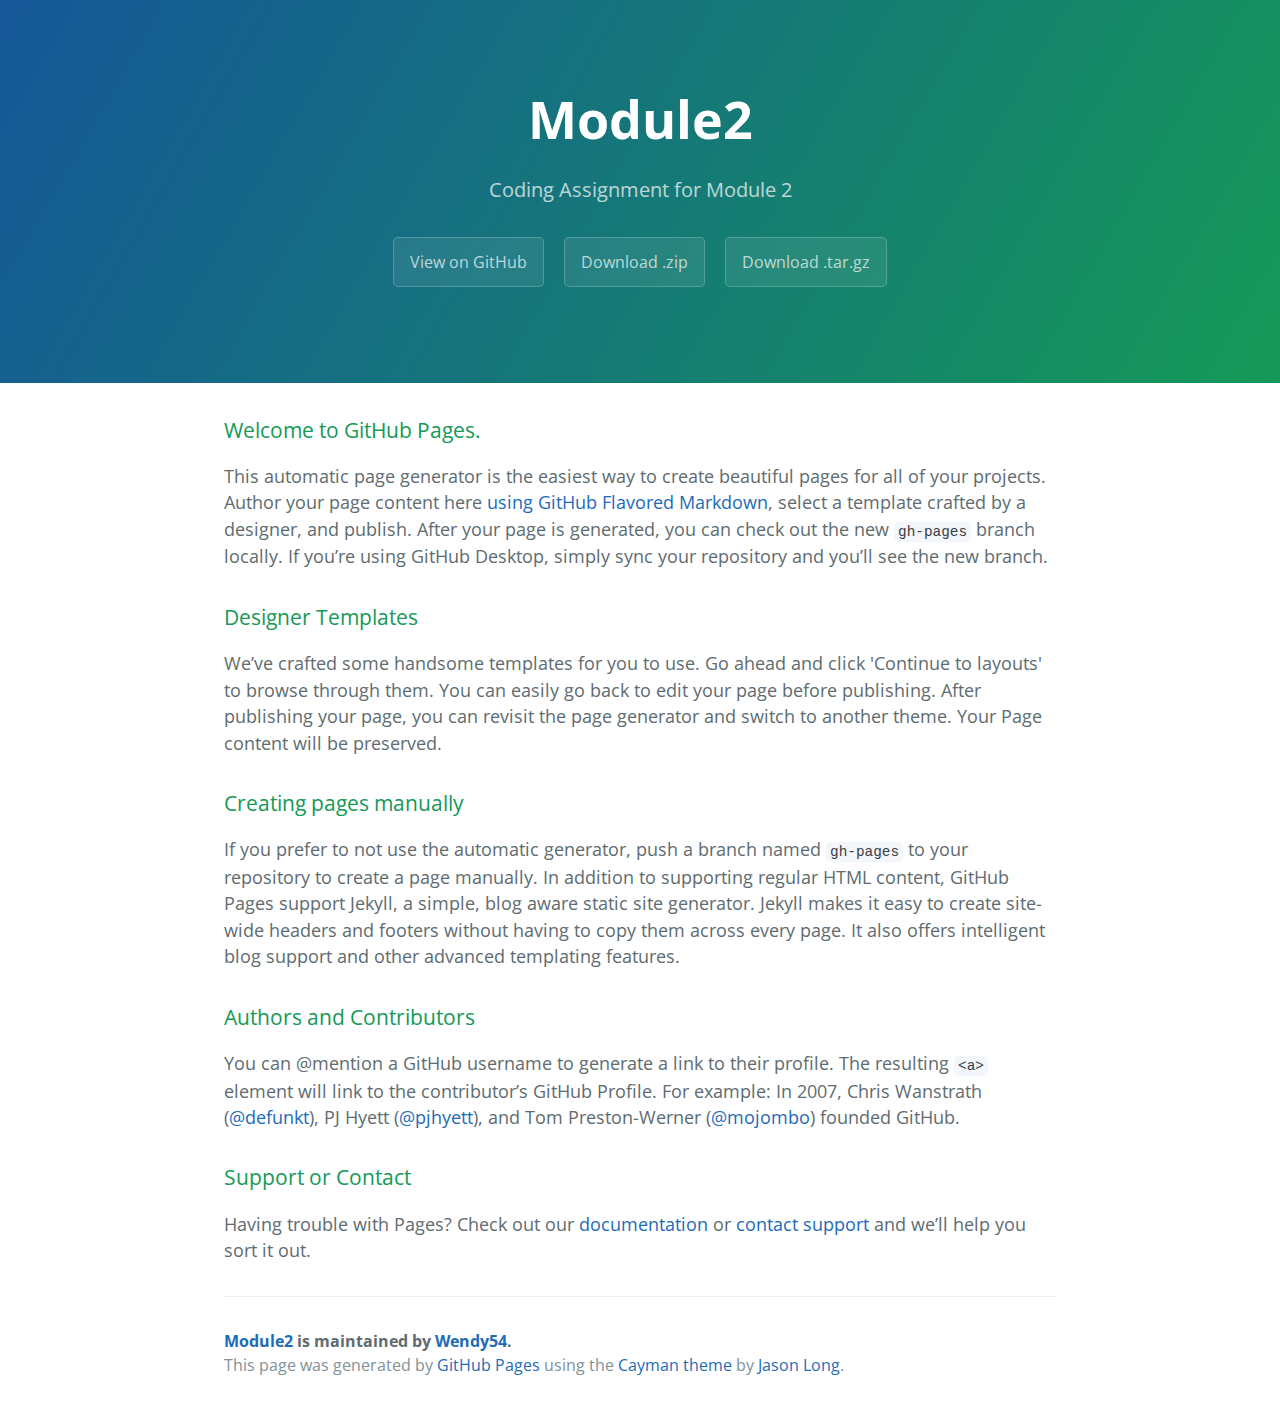
<file: index.html>
<!DOCTYPE html>
<html lang="en-us">
  <head>
    <meta charset="UTF-8">
    <title>Module2 by Wendy54</title>
    <meta name="viewport" content="width=device-width, initial-scale=1">
    <link rel="stylesheet" type="text/css" href="stylesheets/normalize.css" media="screen">
    <link href='https://fonts.googleapis.com/css?family=Open+Sans:400,700' rel='stylesheet' type='text/css'>
    <link rel="stylesheet" type="text/css" href="stylesheets/stylesheet.css" media="screen">
    <link rel="stylesheet" type="text/css" href="stylesheets/github-light.css" media="screen">
  </head>
  <body>
    <section class="page-header">
      <h1 class="project-name">Module2</h1>
      <h2 class="project-tagline">Coding Assignment for Module 2</h2>
      <a href="https://github.com/Wendy54/Module2" class="btn">View on GitHub</a>
      <a href="https://github.com/Wendy54/Module2/zipball/master" class="btn">Download .zip</a>
      <a href="https://github.com/Wendy54/Module2/tarball/master" class="btn">Download .tar.gz</a>
    </section>

    <section class="main-content">
      <h3>
<a id="welcome-to-github-pages" class="anchor" href="#welcome-to-github-pages" aria-hidden="true"><span aria-hidden="true" class="octicon octicon-link"></span></a>Welcome to GitHub Pages.</h3>

<p>This automatic page generator is the easiest way to create beautiful pages for all of your projects. Author your page content here <a href="https://guides.github.com/features/mastering-markdown/">using GitHub Flavored Markdown</a>, select a template crafted by a designer, and publish. After your page is generated, you can check out the new <code>gh-pages</code> branch locally. If you’re using GitHub Desktop, simply sync your repository and you’ll see the new branch.</p>

<h3>
<a id="designer-templates" class="anchor" href="#designer-templates" aria-hidden="true"><span aria-hidden="true" class="octicon octicon-link"></span></a>Designer Templates</h3>

<p>We’ve crafted some handsome templates for you to use. Go ahead and click 'Continue to layouts' to browse through them. You can easily go back to edit your page before publishing. After publishing your page, you can revisit the page generator and switch to another theme. Your Page content will be preserved.</p>

<h3>
<a id="creating-pages-manually" class="anchor" href="#creating-pages-manually" aria-hidden="true"><span aria-hidden="true" class="octicon octicon-link"></span></a>Creating pages manually</h3>

<p>If you prefer to not use the automatic generator, push a branch named <code>gh-pages</code> to your repository to create a page manually. In addition to supporting regular HTML content, GitHub Pages support Jekyll, a simple, blog aware static site generator. Jekyll makes it easy to create site-wide headers and footers without having to copy them across every page. It also offers intelligent blog support and other advanced templating features.</p>

<h3>
<a id="authors-and-contributors" class="anchor" href="#authors-and-contributors" aria-hidden="true"><span aria-hidden="true" class="octicon octicon-link"></span></a>Authors and Contributors</h3>

<p>You can @mention a GitHub username to generate a link to their profile. The resulting <code>&lt;a&gt;</code> element will link to the contributor’s GitHub Profile. For example: In 2007, Chris Wanstrath (<a href="https://github.com/defunkt" class="user-mention">@defunkt</a>), PJ Hyett (<a href="https://github.com/pjhyett" class="user-mention">@pjhyett</a>), and Tom Preston-Werner (<a href="https://github.com/mojombo" class="user-mention">@mojombo</a>) founded GitHub.</p>

<h3>
<a id="support-or-contact" class="anchor" href="#support-or-contact" aria-hidden="true"><span aria-hidden="true" class="octicon octicon-link"></span></a>Support or Contact</h3>

<p>Having trouble with Pages? Check out our <a href="https://help.github.com/pages">documentation</a> or <a href="https://github.com/contact">contact support</a> and we’ll help you sort it out.</p>

      <footer class="site-footer">
        <span class="site-footer-owner"><a href="https://github.com/Wendy54/Module2">Module2</a> is maintained by <a href="https://github.com/Wendy54">Wendy54</a>.</span>

        <span class="site-footer-credits">This page was generated by <a href="https://pages.github.com">GitHub Pages</a> using the <a href="https://github.com/jasonlong/cayman-theme">Cayman theme</a> by <a href="https://twitter.com/jasonlong">Jason Long</a>.</span>
      </footer>

    </section>

  
  </body>
</html>
</file>
<file: stylesheets/stylesheet.css>
* {
  box-sizing: border-box; }

body {
  padding: 0;
  margin: 0;
  font-family: "Open Sans", "Helvetica Neue", Helvetica, Arial, sans-serif;
  font-size: 16px;
  line-height: 1.5;
  color: #606c71; }

a {
  color: #1e6bb8;
  text-decoration: none; }
  a:hover {
    text-decoration: underline; }

.btn {
  display: inline-block;
  margin-bottom: 1rem;
  color: rgba(255, 255, 255, 0.7);
  background-color: rgba(255, 255, 255, 0.08);
  border-color: rgba(255, 255, 255, 0.2);
  border-style: solid;
  border-width: 1px;
  border-radius: 0.3rem;
  transition: color 0.2s, background-color 0.2s, border-color 0.2s; }
  .btn + .btn {
    margin-left: 1rem; }

.btn:hover {
  color: rgba(255, 255, 255, 0.8);
  text-decoration: none;
  background-color: rgba(255, 255, 255, 0.2);
  border-color: rgba(255, 255, 255, 0.3); }

@media screen and (min-width: 64em) {
  .btn {
    padding: 0.75rem 1rem; } }

@media screen and (min-width: 42em) and (max-width: 64em) {
  .btn {
    padding: 0.6rem 0.9rem;
    font-size: 0.9rem; } }

@media screen and (max-width: 42em) {
  .btn {
    display: block;
    width: 100%;
    padding: 0.75rem;
    font-size: 0.9rem; }
    .btn + .btn {
      margin-top: 1rem;
      margin-left: 0; } }

.page-header {
  color: #fff;
  text-align: center;
  background-color: #159957;
  background-image: linear-gradient(120deg, #155799, #159957); }

@media screen and (min-width: 64em) {
  .page-header {
    padding: 5rem 6rem; } }

@media screen and (min-width: 42em) and (max-width: 64em) {
  .page-header {
    padding: 3rem 4rem; } }

@media screen and (max-width: 42em) {
  .page-header {
    padding: 2rem 1rem; } }

.project-name {
  margin-top: 0;
  margin-bottom: 0.1rem; }

@media screen and (min-width: 64em) {
  .project-name {
    font-size: 3.25rem; } }

@media screen and (min-width: 42em) and (max-width: 64em) {
  .project-name {
    font-size: 2.25rem; } }

@media screen and (max-width: 42em) {
  .project-name {
    font-size: 1.75rem; } }

.project-tagline {
  margin-bottom: 2rem;
  font-weight: normal;
  opacity: 0.7; }

@media screen and (min-width: 64em) {
  .project-tagline {
    font-size: 1.25rem; } }

@media screen and (min-width: 42em) and (max-width: 64em) {
  .project-tagline {
    font-size: 1.15rem; } }

@media screen and (max-width: 42em) {
  .project-tagline {
    font-size: 1rem; } }

.main-content :first-child {
  margin-top: 0; }
.main-content img {
  max-width: 100%; }
.main-content h1, .main-content h2, .main-content h3, .main-content h4, .main-content h5, .main-content h6 {
  margin-top: 2rem;
  margin-bottom: 1rem;
  font-weight: normal;
  color: #159957; }
.main-content p {
  margin-bottom: 1em; }
.main-content code {
  padding: 2px 4px;
  font-family: Consolas, "Liberation Mono", Menlo, Courier, monospace;
  font-size: 0.9rem;
  color: #383e41;
  background-color: #f3f6fa;
  border-radius: 0.3rem; }
.main-content pre {
  padding: 0.8rem;
  margin-top: 0;
  margin-bottom: 1rem;
  font: 1rem Consolas, "Liberation Mono", Menlo, Courier, monospace;
  color: #567482;
  word-wrap: normal;
  background-color: #f3f6fa;
  border: solid 1px #dce6f0;
  border-radius: 0.3rem; }
  .main-content pre > code {
    padding: 0;
    margin: 0;
    font-size: 0.9rem;
    color: #567482;
    word-break: normal;
    white-space: pre;
    background: transparent;
    border: 0; }
.main-content .highlight {
  margin-bottom: 1rem; }
  .main-content .highlight pre {
    margin-bottom: 0;
    word-break: normal; }
.main-content .highlight pre, .main-content pre {
  padding: 0.8rem;
  overflow: auto;
  font-size: 0.9rem;
  line-height: 1.45;
  border-radius: 0.3rem; }
.main-content pre code, .main-content pre tt {
  display: inline;
  max-width: initial;
  padding: 0;
  margin: 0;
  overflow: initial;
  line-height: inherit;
  word-wrap: normal;
  background-color: transparent;
  border: 0; }
  .main-content pre code:before, .main-content pre code:after, .main-content pre tt:before, .main-content pre tt:after {
    content: normal; }
.main-content ul, .main-content ol {
  margin-top: 0; }
.main-content blockquote {
  padding: 0 1rem;
  margin-left: 0;
  color: #819198;
  border-left: 0.3rem solid #dce6f0; }
  .main-content blockquote > :first-child {
    margin-top: 0; }
  .main-content blockquote > :last-child {
    margin-bottom: 0; }
.main-content table {
  display: block;
  width: 100%;
  overflow: auto;
  word-break: normal;
  word-break: keep-all; }
  .main-content table th {
    font-weight: bold; }
  .main-content table th, .main-content table td {
    padding: 0.5rem 1rem;
    border: 1px solid #e9ebec; }
.main-content dl {
  padding: 0; }
  .main-content dl dt {
    padding: 0;
    margin-top: 1rem;
    font-size: 1rem;
    font-weight: bold; }
  .main-content dl dd {
    padding: 0;
    margin-bottom: 1rem; }
.main-content hr {
  height: 2px;
  padding: 0;
  margin: 1rem 0;
  background-color: #eff0f1;
  border: 0; }

@media screen and (min-width: 64em) {
  .main-content {
    max-width: 64rem;
    padding: 2rem 6rem;
    margin: 0 auto;
    font-size: 1.1rem; } }

@media screen and (min-width: 42em) and (max-width: 64em) {
  .main-content {
    padding: 2rem 4rem;
    font-size: 1.1rem; } }

@media screen and (max-width: 42em) {
  .main-content {
    padding: 2rem 1rem;
    font-size: 1rem; } }

.site-footer {
  padding-top: 2rem;
  margin-top: 2rem;
  border-top: solid 1px #eff0f1; }

.site-footer-owner {
  display: block;
  font-weight: bold; }

.site-footer-credits {
  color: #819198; }

@media screen and (min-width: 64em) {
  .site-footer {
    font-size: 1rem; } }

@media screen and (min-width: 42em) and (max-width: 64em) {
  .site-footer {
    font-size: 1rem; } }

@media screen and (max-width: 42em) {
  .site-footer {
    font-size: 0.9rem; } }
</file>
<file: stylesheets/github-light.css>
/*
The MIT License (MIT)

Copyright (c) 2016 GitHub, Inc.

Permission is hereby granted, free of charge, to any person obtaining a copy
of this software and associated documentation files (the "Software"), to deal
in the Software without restriction, including without limitation the rights
to use, copy, modify, merge, publish, distribute, sublicense, and/or sell
copies of the Software, and to permit persons to whom the Software is
furnished to do so, subject to the following conditions:

The above copyright notice and this permission notice shall be included in all
copies or substantial portions of the Software.

THE SOFTWARE IS PROVIDED "AS IS", WITHOUT WARRANTY OF ANY KIND, EXPRESS OR
IMPLIED, INCLUDING BUT NOT LIMITED TO THE WARRANTIES OF MERCHANTABILITY,
FITNESS FOR A PARTICULAR PURPOSE AND NONINFRINGEMENT. IN NO EVENT SHALL THE
AUTHORS OR COPYRIGHT HOLDERS BE LIABLE FOR ANY CLAIM, DAMAGES OR OTHER
LIABILITY, WHETHER IN AN ACTION OF CONTRACT, TORT OR OTHERWISE, ARISING FROM,
OUT OF OR IN CONNECTION WITH THE SOFTWARE OR THE USE OR OTHER DEALINGS IN THE
SOFTWARE.

*/

.pl-c /* comment */ {
  color: #969896;
}

.pl-c1 /* constant, variable.other.constant, support, meta.property-name, support.constant, support.variable, meta.module-reference, markup.raw, meta.diff.header */,
.pl-s .pl-v /* string variable */ {
  color: #0086b3;
}

.pl-e /* entity */,
.pl-en /* entity.name */ {
  color: #795da3;
}

.pl-smi /* variable.parameter.function, storage.modifier.package, storage.modifier.import, storage.type.java, variable.other */,
.pl-s .pl-s1 /* string source */ {
  color: #333;
}

.pl-ent /* entity.name.tag */ {
  color: #63a35c;
}

.pl-k /* keyword, storage, storage.type */ {
  color: #a71d5d;
}

.pl-s /* string */,
.pl-pds /* punctuation.definition.string, string.regexp.character-class */,
.pl-s .pl-pse .pl-s1 /* string punctuation.section.embedded source */,
.pl-sr /* string.regexp */,
.pl-sr .pl-cce /* string.regexp constant.character.escape */,
.pl-sr .pl-sre /* string.regexp source.ruby.embedded */,
.pl-sr .pl-sra /* string.regexp string.regexp.arbitrary-repitition */ {
  color: #183691;
}

.pl-v /* variable */ {
  color: #ed6a43;
}

.pl-id /* invalid.deprecated */ {
  color: #b52a1d;
}

.pl-ii /* invalid.illegal */ {
  color: #f8f8f8;
  background-color: #b52a1d;
}

.pl-sr .pl-cce /* string.regexp constant.character.escape */ {
  font-weight: bold;
  color: #63a35c;
}

.pl-ml /* markup.list */ {
  color: #693a17;
}

.pl-mh /* markup.heading */,
.pl-mh .pl-en /* markup.heading entity.name */,
.pl-ms /* meta.separator */ {
  font-weight: bold;
  color: #1d3e81;
}

.pl-mq /* markup.quote */ {
  color: #008080;
}

.pl-mi /* markup.italic */ {
  font-style: italic;
  color: #333;
}

.pl-mb /* markup.bold */ {
  font-weight: bold;
  color: #333;
}

.pl-md /* markup.deleted, meta.diff.header.from-file */ {
  color: #bd2c00;
  background-color: #ffecec;
}

.pl-mi1 /* markup.inserted, meta.diff.header.to-file */ {
  color: #55a532;
  background-color: #eaffea;
}

.pl-mdr /* meta.diff.range */ {
  font-weight: bold;
  color: #795da3;
}

.pl-mo /* meta.output */ {
  color: #1d3e81;
}
</file>
